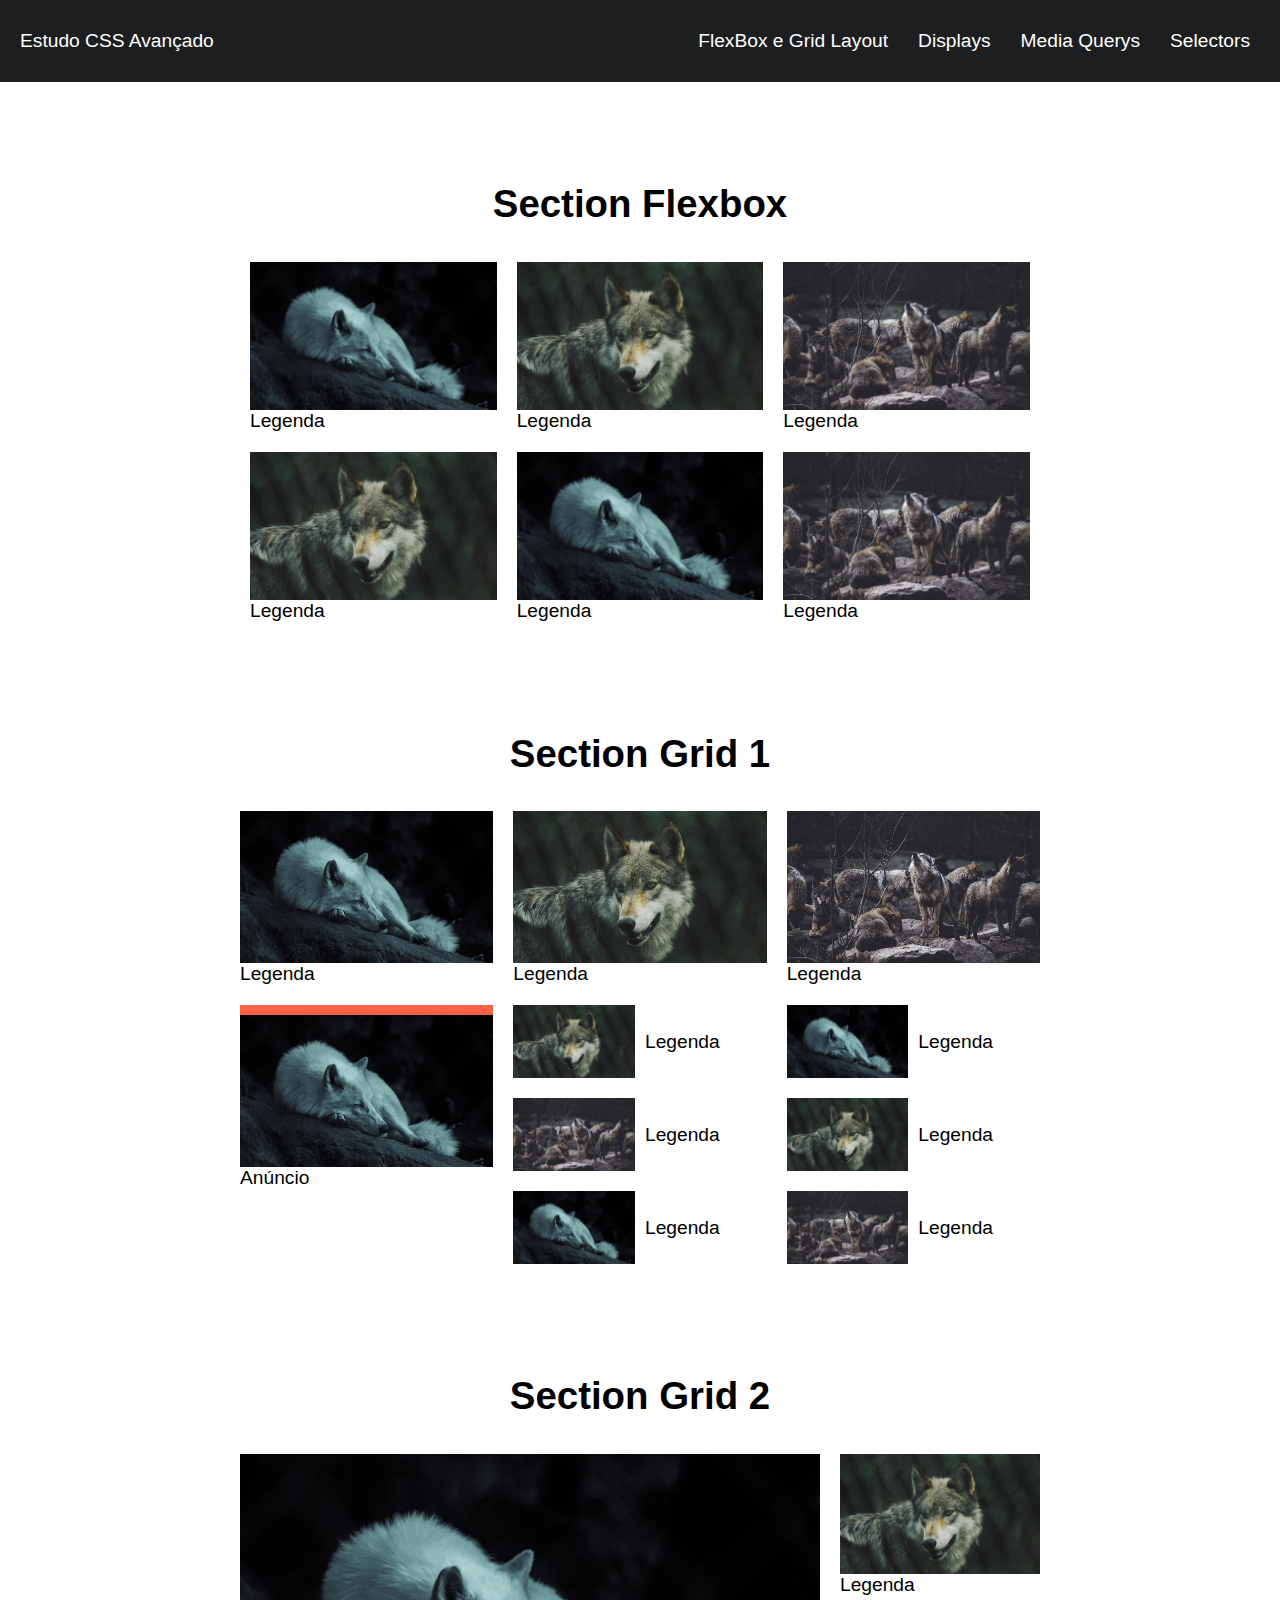
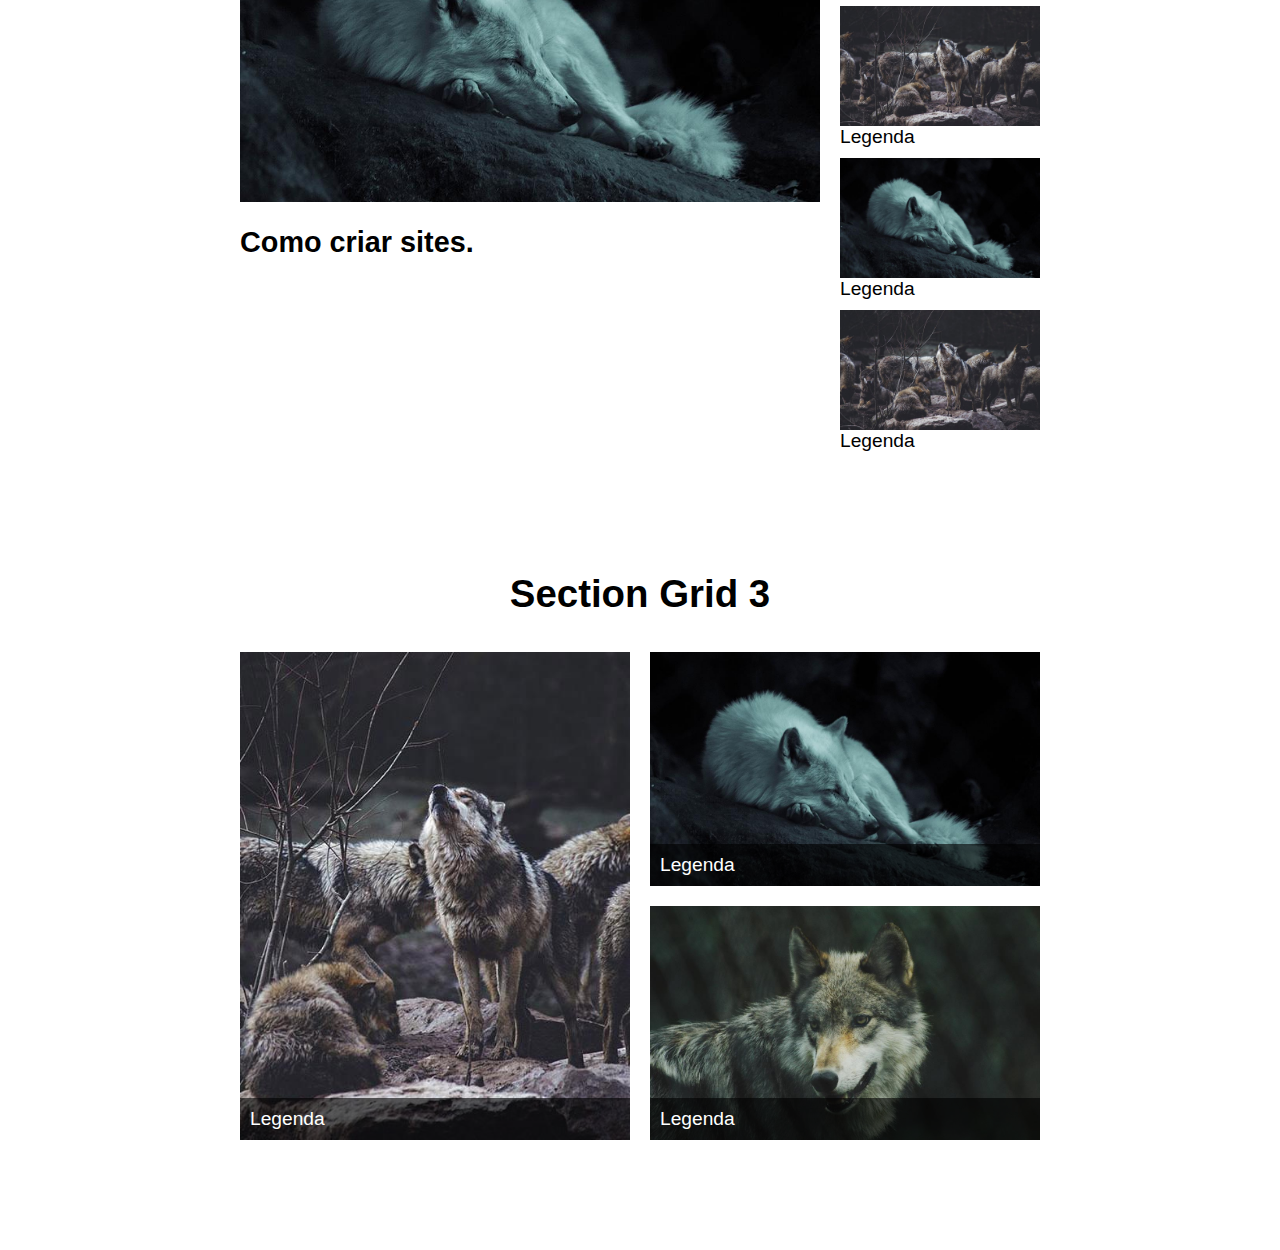
<file: index.html>
<!DOCTYPE html>
<html lang="pt-br">

<head>
  <meta charset="UTF-8" />
  <meta name="viewport" content="width=device-width, initial-scale=1.0" />
  <meta http-equiv="X-UA-Compatible" content="ie=edge" />
  <link rel="stylesheet" href="./style.css" />
  <title>Estudo CSS</title>
</head>

<body>

  <header class="header">
    <a href="./index.html">Estudo CSS Avançado</a>
    <nav>
      <ul class="menu">
        <li><a href="./index.html">FlexBox e Grid Layout</a></li>
        <li><a href="./display-block.html">Displays</a></li>
        <li><a href="/">Media Querys</a></li>
        <li><a href="/">Selectors</a></li>
      </ul>
    </nav>
  </header>

  <h1>Section Flexbox</h1>

  <section class="flex">
    <div>
      <img src="./img/lobo1.jpg">
      <p>Legenda</p>
    </div>
    
    <div>
      <img src="./img/lobo2.jpg">
      <p>Legenda</p>
    </div>

    <div>
      <img src="./img/lobo3.jpg">
      <p>Legenda</p>
    </div>

    <div>
      <img src="./img/lobo2.jpg">
      <p>Legenda</p>
    </div>

    <div>
      <img src="./img/lobo1.jpg">
      <p>Legenda</p>
    </div>

    <div>
      <img src="./img/lobo3.jpg">
      <p>Legenda</p>
    </div>

  </section>






  <h1>Section Grid 1</h1>

  <section class="grid1">
    <div>
      <img src="./img/lobo1.jpg">
      <p>Legenda</p>
    </div>

    <div>
      <img src="./img/lobo2.jpg">
      <p>Legenda</p>
    </div>

    <div>
      <img src="./img/lobo3.jpg">
      <p>Legenda</p>
    </div>
    
    <div>
      <img src="./img/lobo2.jpg">
      <p>Legenda</p>
    </div>

    <div>
      <img src="./img/lobo1.jpg">
      <p>Legenda</p>
    </div>
    
    <div>
      <img src="./img/lobo3.jpg">
      <p>Legenda</p>
    </div>

    <div>
      <img src="./img/lobo2.jpg">
      <p>Legenda</p>
    </div>

    <div>
      <img src="./img/lobo1.jpg">
      <p>Legenda</p>
    </div>

    <div>
      <img src="./img/lobo3.jpg">
      <p>Legenda</p>
    </div>

    <div class="anuncio">
      <img src="./img/lobo1.jpg">
      <p>Anúncio</p>
    </div>

  </section>





  <h1>Section Grid 2</h1>

  <section class="grid2">

    <div class="video">
      <img src="./img/lobo1.jpg">
      <h2>Como criar sites.</h2>
    </div>

    <div class="sidebar">

      <div>
        <img src="./img/lobo2.jpg">
        <p>Legenda</p>
      </div>

      <div>
        <img src="./img/lobo3.jpg">
        <p>Legenda</p>
      </div>

      <div>
        <img src="./img/lobo1.jpg">
        <p>Legenda</p>
      </div>

      <div>
        <img src="./img/lobo3.jpg">
        <p>Legenda</p>
      </div>

    </div>

  </section>



  

  <h1>Section Grid 3</h1>

  <section class="grid3">

    <div class="grid3-item">
      <img src="./img/lobo4.jpg">
      <p>Legenda</p>
    </div>

    <div class="grid3-item">
      <img src="./img/lobo1.jpg">
      <p>Legenda</p>
    </div>

    <div class="grid3-item">
      <img src="./img/lobo2.jpg">
      <p>Legenda</p>
    </div>

  </section>

</body>

</html>
</file>
<file: style.css>
/* RETIRA AS MARGINS E PADDINGS PADRÕES DOS NAVEGADORES */
body, ul, li, p {
  margin: 0px;
  padding: 0px;
  list-style: none;
  font-size: 1.2rem;
  font-family: Arial;
}

body {
  margin-bottom: 100px;
}

a {
  text-decoration: none;
  color: white;
}

h1 {
  text-align: center;
  margin-top: 100px;
}

img {
  max-width: 100%;
  display: block;
}

.header {
  background: #1d1e20;
  display: flex;
  flex-wrap: wrap;
  justify-content: space-between;
  align-items: center;
  padding: 20px;
  margin-bottom: 40px;
}

.menu {
  display: flex;
}

.menu li {
  margin-left: 10px;
}

.menu li a {
  display: block;
  padding: 10px;
}

/* CSS FLEXBOX 1 */

/* O FLEX-WRAP É A PROPRIEDADE QUE DIZ QUE QUANDO NÃO TIVER MAIS ESPAÇO NA LINHA ATUAL, QUE PODE QUEBRAR */
/* UM EXEMPLO É MOBILE */
.flex {
  display: flex;
  flex-wrap: wrap;
  max-width: 800px;
  margin: 0 auto;
}

/* SELETOR, ESTÁ PEGANDO TODAS AS DIV DENTRO DA TAG QUE TEM A CLASSE FLEX */
.flex > div {
  flex: 1 1 200px;
  margin: 10px;
}

/* CSS GRID 1 */

/* O DISPLAY GRID FALA QUE SERÁ EM FORMATO DE GRID LAYOUT */
/* grid-template-columns diz quantas colunas essa grid terá */
/* e a função repeat recebe como parâmetros: 1 parametro é a quantidade de repetição e o 2 parâmetro é o que vai repetir */
/* 1fr é um método flexível para as grid e torna-las dinamicas */
/* mais sobre grid layout em: https://developer.mozilla.org/pt-BR/docs/Web/CSS/CSS_Grid_Layout/Basic_Concepts_of_Grid_Layout */
.grid1 {
  display: grid;
  grid-template-columns: repeat(3, 1fr);
  max-width: 800px;
  padding: 10px;
  margin: 0 auto;
  grid-gap: 20px;
}

/* A função NTH-CHILD é uma função que seleciona somente alguns filhos ou determinado index */
/* Exemplo: .grid1 > div:nth-child(3) --> a terceira filha da DIV que está dentro da TAG COM A CLASSE GRID1 */
/* Exemplo: .grid1 > div:nth-child(2n) --> todas as filhas de DIV com index par */
.grid1 > div:nth-child(n + 4) {
  display: grid;
  grid-template-columns: 1fr 1fr;
  grid-gap: 10px;
  align-items: center;
}

/* o grid-column diz em qual coluna ele irá ocupar, no caso abaixo, ele ocupará sempre a primeira coluna do Grid Layout */
/* o grid-ROW diz em qual LINHA ele irá ocupar, no caso abaixo ( 2 / 5 ) diz que ele ocupará da segunda linha até a quinta linha */
.grid1 > div.anuncio {
  grid-column: 1;
  grid-row: 2 / 5;
  border-top: 10px solid tomato;
  display: block;
}

/* O @media é como se fosse uma condição no CSS, ai quando a condição for verdadeira, tudo que estiver dentro da @media, irá mudar */
/* no caso abaixo, é quando a width da tela for menor que 600px */
/* então quando for menor que 600px, as classes:
 .grid1, 
 as filhas com index 4+ da DIV dentro de grid1
 anuncio que se encontra dentro da div dentro da grid1 serão alteradas */
@media (max-width: 600px) {

  .grid1 {
    grid-template-columns: repeat(2, 1fr);
  }

  .grid1 > div:nth-child(n + 4) {
    display: block;
  }

  /* O ORDER -1, coloca esse cara para aparecer sempre como primeiro (somente o Design, mas na DOM, ele ficará na posição padrão dele) */
  .grid1 > div.anuncio {
    grid-column: auto;
    grid-row: auto;
    order: -1;
  }

}

/* CSS Grid 2 */

.grid2 {
  display: grid;
  grid-template-columns: 1fr 200px;
  grid-gap: 20px;
  max-width: 800px;
  padding: 10px;
  margin: 0 auto;
}

.sidebar > div {
  margin-bottom: 10px;
}

@media (max-width: 600px) {
  
  .grid2 {
    grid-template-columns: 1fr;
  }

  .sidebar {
    display: flex;
    overflow: scroll;
  }

  .sidebar > div {
    flex: 1 0 200px;
    margin: 0 10px;
  }

}

/* SECTION GRID 3 */

.grid3 {
  display: grid;
  grid-template-columns: repeat(2, 1fr);
  grid-gap: 20px;
  margin: 0 auto;
  max-width: 800px;
  padding: 10px;
}

.grid3-item:nth-child(1) {
  grid-row: 1 / 3;
}

.grid3-item {
  display: grid;
}

.grid3-item img {
  grid-column: 1;
  grid-row: 1/3;
  align-self: end;
}

.grid3-item p {
  background: rgba(0, 0, 0, 0.6);
  padding: 10px;
  color: white;
  grid-column: 1;
  grid-row: 2;
  align-self: end;
}
</file>
